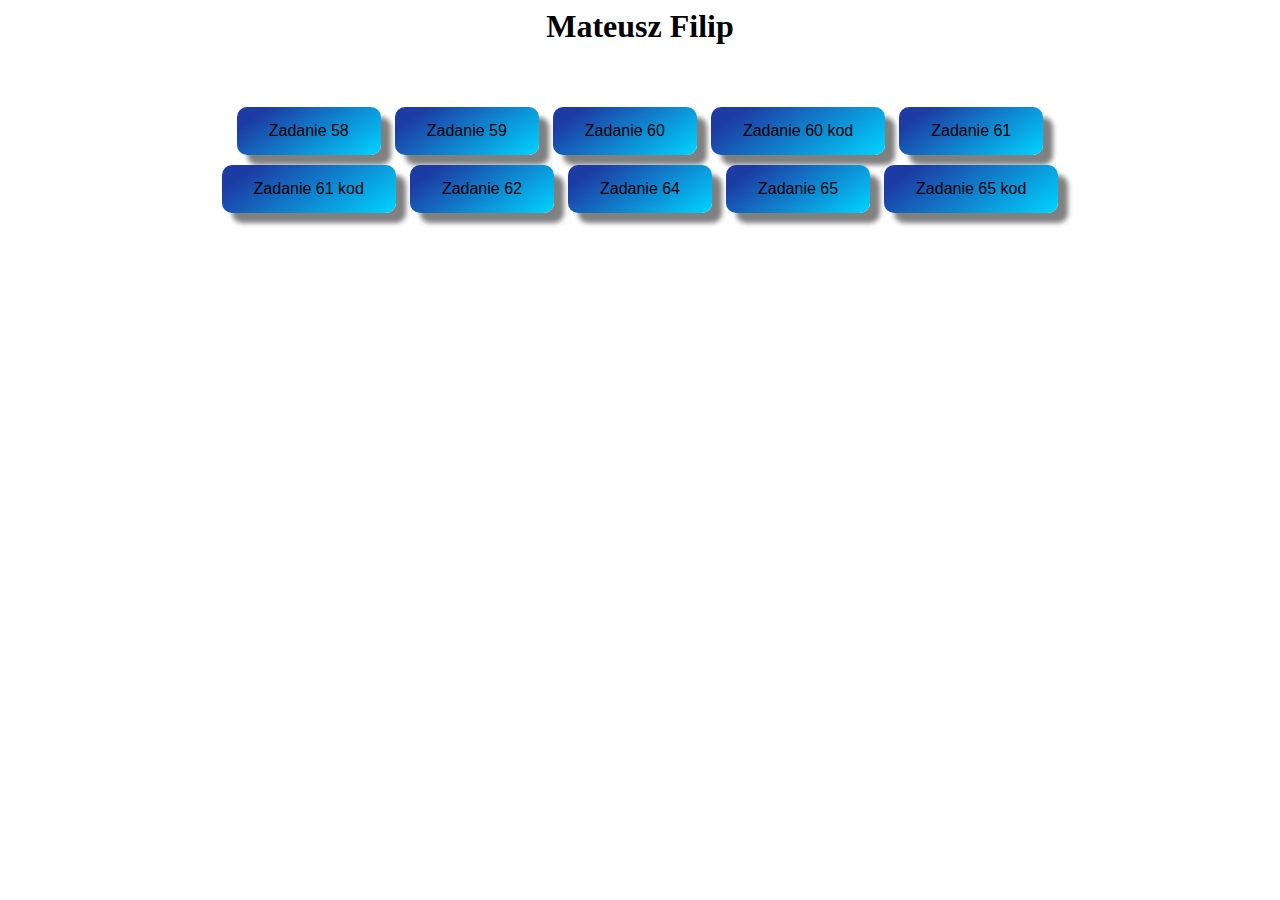
<file: index.html>
<html>

<head>
    <style>
        input {
            border: none;
            padding: 15px 32px;
            text-align: center;
            color: black;
            margin: 5px;
            font-family: Arial;
            font-size: 16px;
            /* background-color: #008CBA;  */
            background: linear-gradient(145deg, rgb(29, 60, 163) 15%, rgba(0, 212, 255, 1) 100%);
            text-align: center;
            display: inline-block;
            border-top-left-radius: 10px;
            border-top-right-radius: 10px;
            border-bottom-right-radius: 10px;
            border-bottom-left-radius: 10px;
            box-shadow: 10px 10px 5px grey;
            cursor: pointer;
            transition: color .5s;
            transition: box-shadow .8s;
            /*  transition: all 0.3s ease-in-out 0s; */
        }

        input:hover {
            color: white;
            box-shadow: none;
            /*    transform: rotate(360deg);
        transition: all 0.3s ease-in-out 0s; */
        }

        #jeden {
            /*   border: 5px solid red;   */
            width: 68%;
            align-items: auto;
            margin: auto;
        }
    </style>

    <title>Index </title>
    <script language="JavaScript">
        function WinOpen_58() {
            window.open("./zadanie58.html", "ZAD58", "toolbar=no,directories=no,menubar=no,height=600,width=600,top=200,left=000");
        }
        
        function WinOpen_59() {
            window.open("./zadanie59.html", "ZAD59", "toolbar=no,directories=no,menubar=no,height=600,width=600,top=200,left=000");
        }
        
        function WinOpen_60() {
            window.open("./zadanie60.html", "ZAD60", "toolbar=no,directories=no,menubar=no,height=600,width=600,top=200,left=000");
        }
        
        function WinOpen_60kod() {
            window.open("./zadanie60kod.html", "ZAD60kod", "toolbar=no,directories=no,menubar=no,height=600,width=600,top=200,left=000");
        }
        
        function WinOpen_61() {
            window.open("./zadanie61.html", "ZAD61", "toolbar=no,directories=no,menubar=no,height=600,width=600,top=200,left=000");
        }
        
        function WinOpen_61kod() {
            window.open("./zadanie61kod.html", "ZAD61kod", "toolbar=no,directories=no,menubar=no,height=600,width=600,top=200,left=000");
        }
        
        function WinOpen_62() {
            window.open("./zadanie62.html", "ZAD62", "toolbar=no,directories=no,menubar=no,height=600,width=600,top=200,left=000");
        }
        
        
        function WinOpen_64() {
            window.open("./zadanie64.html", "ZAD64", "toolbar=no,directories=no,menubar=no,height=600,width=600,top=200,left=000");
        }
        
        function WinOpen_65() {
            window.open("./zadanie65.html", "ZAD65", "toolbar=no,directories=no,menubar=no,height=600,width=600,top=200,left=000");
        }
        
        function WinOpen_65kod() {
            window.open("./zadanie65kod.html", "ZAD65kod", "toolbar=no,directories=no,menubar=no,height=600,width=600,top=200,left=000");
        }
        
  

    </script>

</head>

<body>
    <h1 align="center">Mateusz Filip</h1><br><br>
    <div id="jeden">
        <form>
            <center>
                <input type="button" name="przycisk" value="Zadanie 58" onclick="WinOpen_58(' ')">
                <input type="button" name="przycisk" value="Zadanie 59" onclick="WinOpen_59(' ')">
                <input type="button" name="przycisk" value="Zadanie 60" onclick="WinOpen_60(' ')">
                <input type="button" name="przycisk" value="Zadanie 60 kod" onclick="WinOpen_60kod(' ')">
                <input type="button" name="przycisk" value="Zadanie 61" onclick="WinOpen_61(' ')">
                <input type="button" name="przycisk" value="Zadanie 61 kod" onclick="WinOpen_61kod(' ')">
                <input type="button" name="przycisk" value="Zadanie 62" onclick="WinOpen_62(' ')">
                <input type="button" name="przycisk" value="Zadanie 64" onclick="WinOpen_64(' ')">
                <input type="button" name="przycisk" value="Zadanie 65" onclick="WinOpen_65(' ')">
                <input type="button" name="przycisk" value="Zadanie 65 kod" onclick="WinOpen_62kod(' ')">
            </center>
        </form>
    </div>

</body>

</html>
</file>
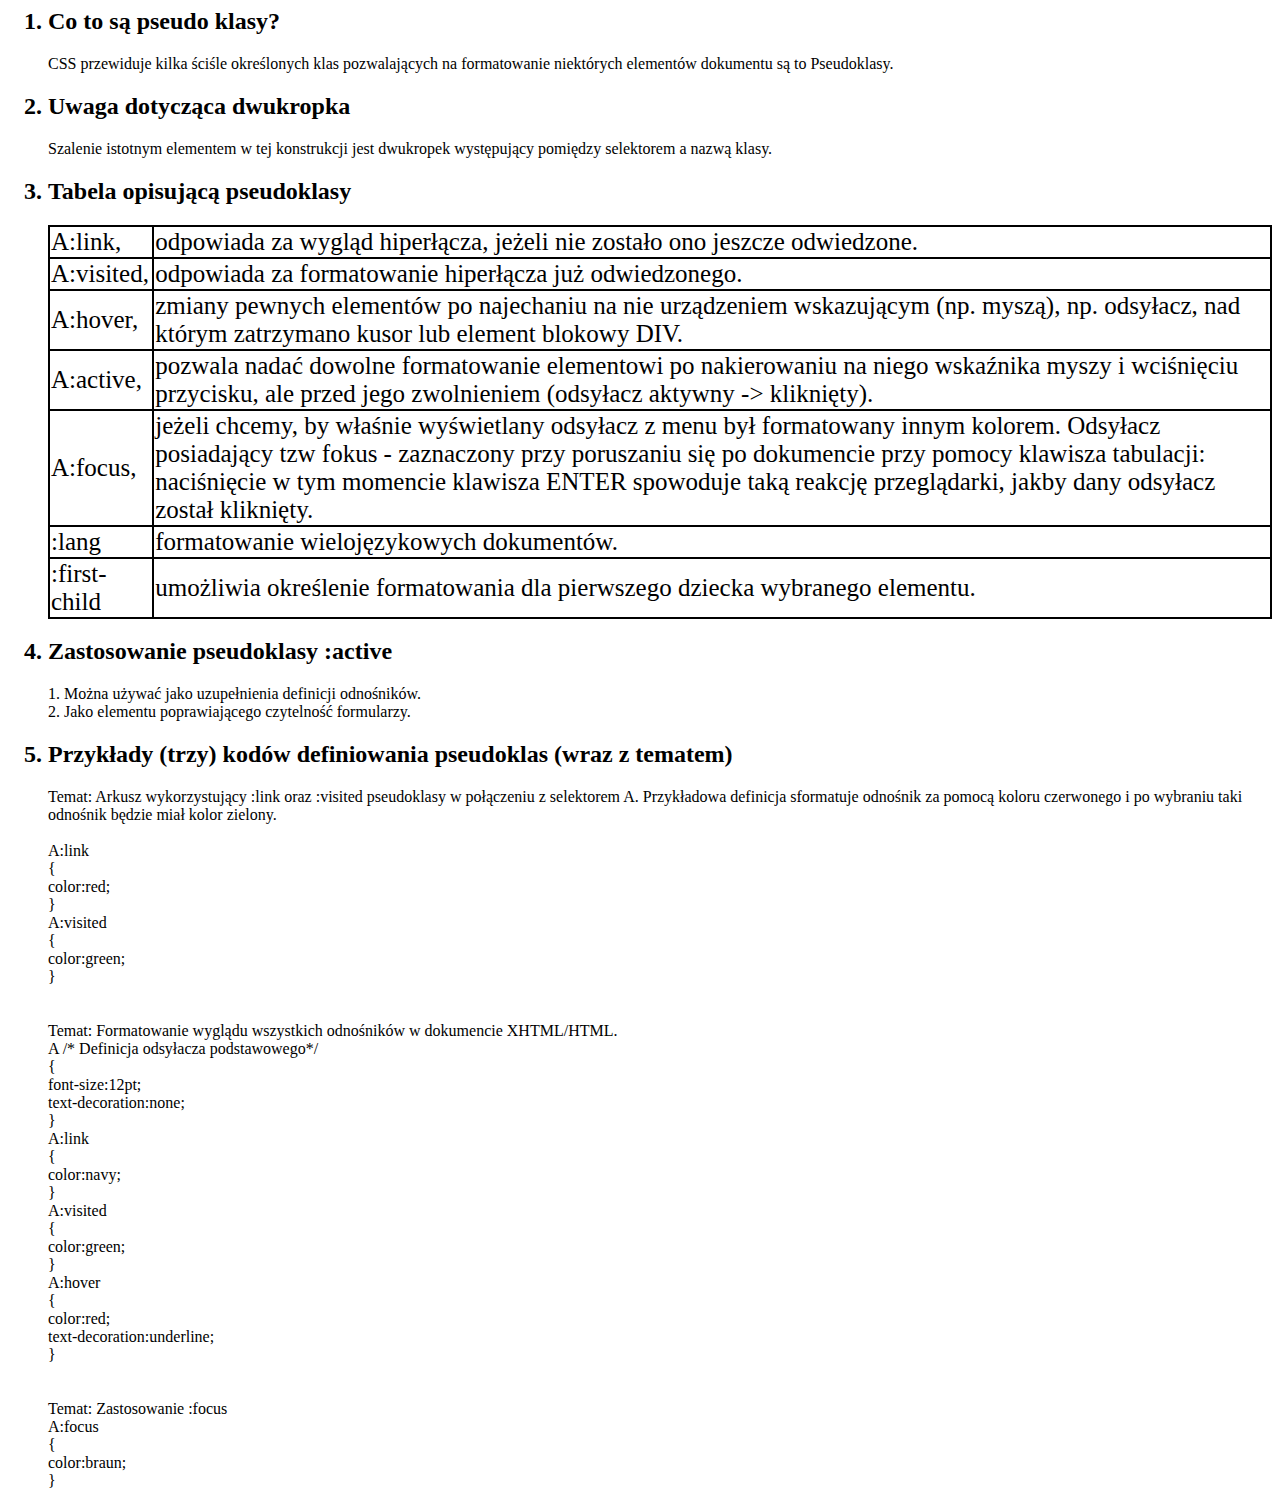
<file: zadanie58.html>
<html>

<head>
    <meta charset="utf-8">
    <style>
        table,
        tr,
        td {
            color: black;
            border: 2px solid;
            border-collapse: collapse;
            font-size: 25px;
        }

     
    </style>
</head>

<body>
    <ol>
        <h2>
            <li>
                Co to są pseudo klasy?
            </li>
        </h2>
        <p>CSS przewiduje kilka ściśle określonych klas pozwalających na formatowanie niektórych elementów dokumentu są
            to Pseudoklasy.</p>

        <h2>
            <li>
                Uwaga dotycząca dwukropka
            </li>
        </h2>
        <p>Szalenie istotnym elementem w tej konstrukcji jest dwukropek występujący pomiędzy selektorem a nazwą klasy.
        </p>





        <h2>
            <li>
                Tabela opisującą pseudoklasy
            </li>
        </h2>


        <table>
            <tr>
                <td>
                    A:link,
                </td>
                <td>
                    odpowiada za wygląd hiperłącza, jeżeli nie zostało ono jeszcze odwiedzone.
                </td>
            </tr>
            <tr>
                <td>
                    A:visited,
                </td>
                <td>
                    odpowiada za formatowanie hiperłącza już odwiedzonego.
                </td>
            </tr>
            <tr>
                <td>
                    A:hover,
                </td>
                <td>
                    zmiany pewnych elementów po najechaniu na nie urządzeniem wskazującym (np. myszą), np. odsyłacz, nad
                    którym zatrzymano kusor lub element blokowy DIV.
                </td>
            </tr>
            <tr>
                <td>
                    A:active,
                </td>
                <td>
                    pozwala nadać dowolne formatowanie elementowi po nakierowaniu na niego wskaźnika myszy i wciśnięciu
                    przycisku, ale przed jego zwolnieniem (odsyłacz aktywny -> kliknięty).
                </td>
            </tr>
            <tr>
                <td>
                    A:focus,
                </td>
                <td>
                    jeżeli chcemy, by właśnie wyświetlany odsyłacz z menu był formatowany innym kolorem. Odsyłacz
                    posiadający tzw fokus - zaznaczony przy poruszaniu się po dokumencie przy pomocy klawisza
                    tabulacji: naciśnięcie w tym momencie klawisza ENTER spowoduje taką reakcję przeglądarki, jakby dany
                    odsyłacz został kliknięty.
                </td>
            </tr>
            <tr>
                <td>
                    :lang
                </td>
                <td>
                    formatowanie wielojęzykowych dokumentów.
                </td>
            </tr>
            <tr>
                <td>
                    :first-child
                </td>
                <td>
                    umożliwia określenie formatowania dla pierwszego dziecka wybranego elementu.
                </td>
            </tr>
        </table>



        <h2>
            <li>
                Zastosowanie pseudoklasy :active
            </li>
        </h2>
        <p>1. Można używać jako uzupełnienia definicji odnośników.<br>
           2. Jako elementu poprawiającego czytelność formularzy. </p>


        <h2>
            <li>
                Przykłady (trzy) kodów definiowania pseudoklas (wraz z tematem) 
            </li>
        </h2>
        <p>
            Temat: Arkusz wykorzystujący :link oraz :visited pseudoklasy w połączeniu z selektorem A. Przykładowa definicja 
            sformatuje odnośnik za pomocą koloru czerwonego i po wybraniu taki odnośnik będzie miał kolor zielony. <br><br>
           
      
            A:link <br>
             {<br>
             color:red;<br>
             }<br>
            A:visited<br>
             {<br>
             color:green;<br>
             }<br><br><br>
         


             Temat: Formatowanie wyglądu wszystkich odnośników w dokumencie XHTML/HTML.<br>
             A /* Definicja odsyłacza podstawowego*/<br>
              {<br>
              font-size:12pt;<br>
              text-decoration:none;<br>
              }<br>
             A:link<br>
              {<br>
              color:navy;<br>
              }<br>
             A:visited<br>
              {<br>
              color:green;<br>
              }<br>
             A:hover<br>
              {<br>
              color:red;<br>
              text-decoration:underline;<br>
              }<br><br><br>
             

              Temat: Zastosowanie :focus<br>
                A:focus<br>
                {<br>
                color:braun;<br>
                }<br>


        </p>

    </ol>

</body>

</html>
</file>
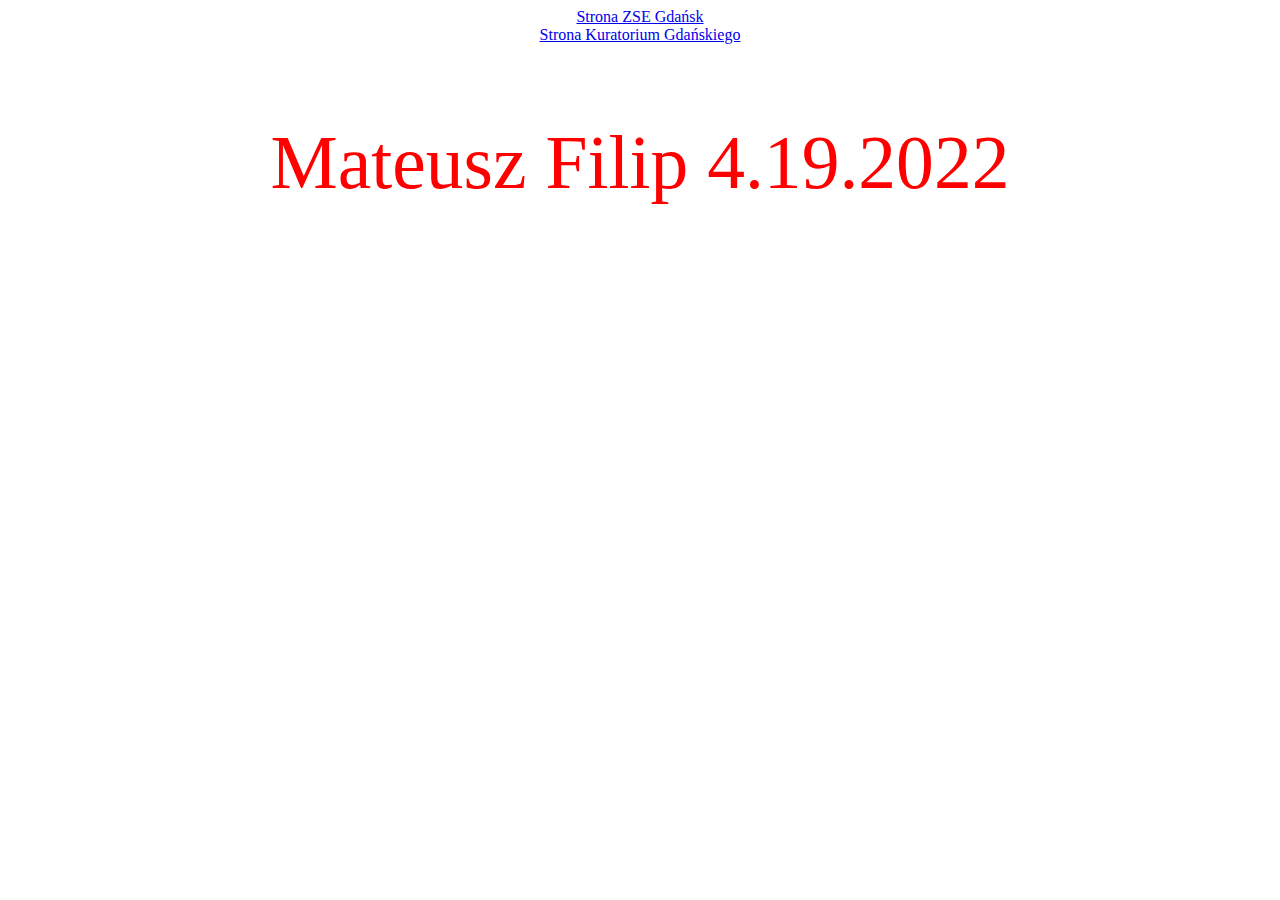
<file: zadanie59.html>
<html>

<head>
    <meta charset="utf-8">
    <style>

        div.IMIE{
            font-size: 2cm;
            color: red;
        }
    </style>
</head>

<body>  
 <center>
    <a href="https://zse.edu.gdansk.pl/pl">Strona ZSE Gdańsk</a><br>
    <a href="https://www.kuratorium.gda.pl/">Strona  Kuratorium Gdańskiego</a><br>
    <div class="IMIE">
        <p>
            Mateusz Filip 4.19.2022
        </p>
    </div>
</center>
</body>
</html>
</file>
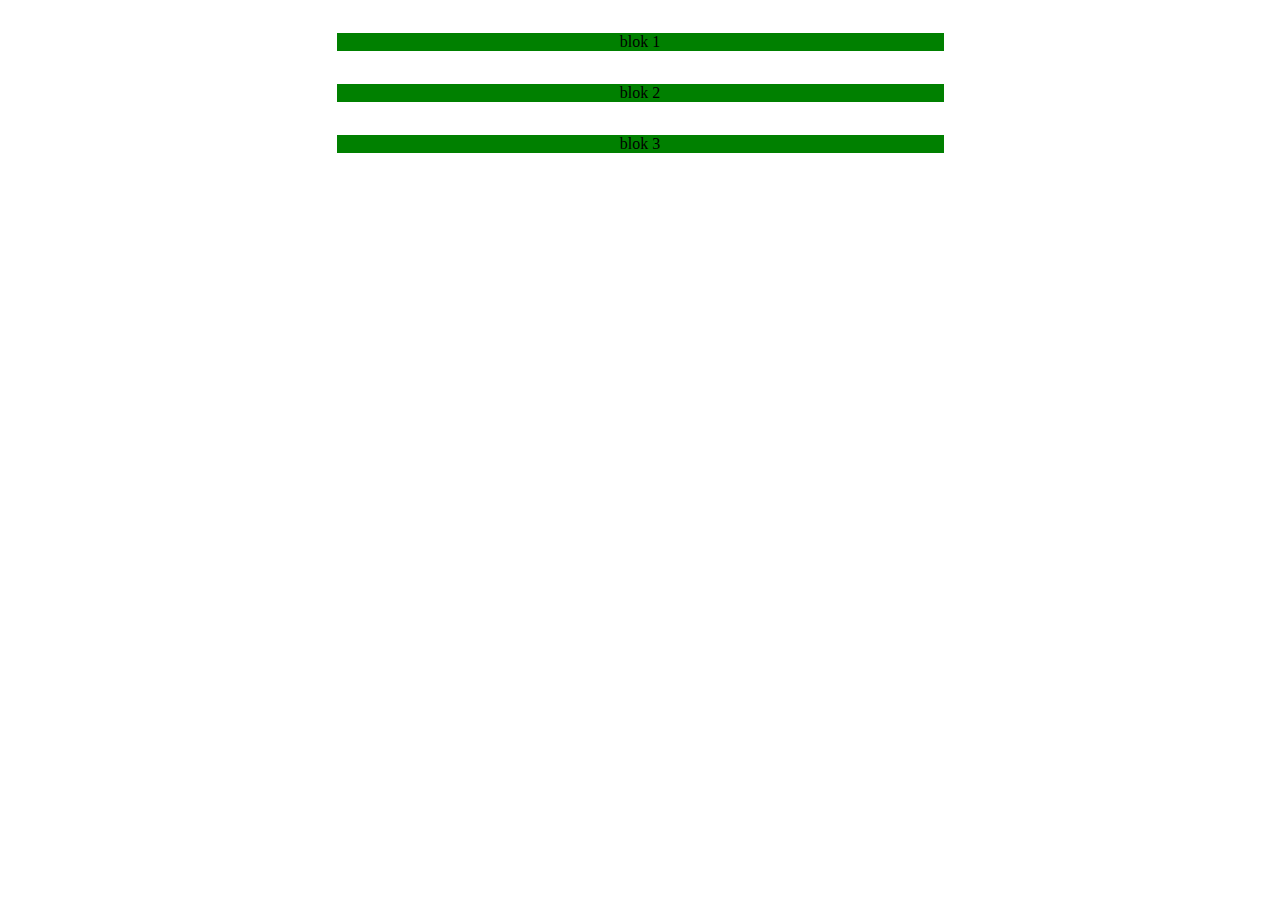
<file: zadanie60.html>
<html>

<head>
    <meta charset="utf-8">
    <link rel="Stylesheet" type="text/css" href="zadanie60_fili.css" />
</head>

<body>  
    <center>
        <div id="blok1_Filip">blok 1 </div>
        <div id="blok2_Filip">blok 2 </div>
        <div id="blok3_Filip">blok 3 </div>
    </center>





    <!-- 
    hover; jest selektorem który spełnia wartość jak nad danym elementem html znajduje się kursor myszy
    Mateusz Filip 
    -->
</body>
</html>
</file>
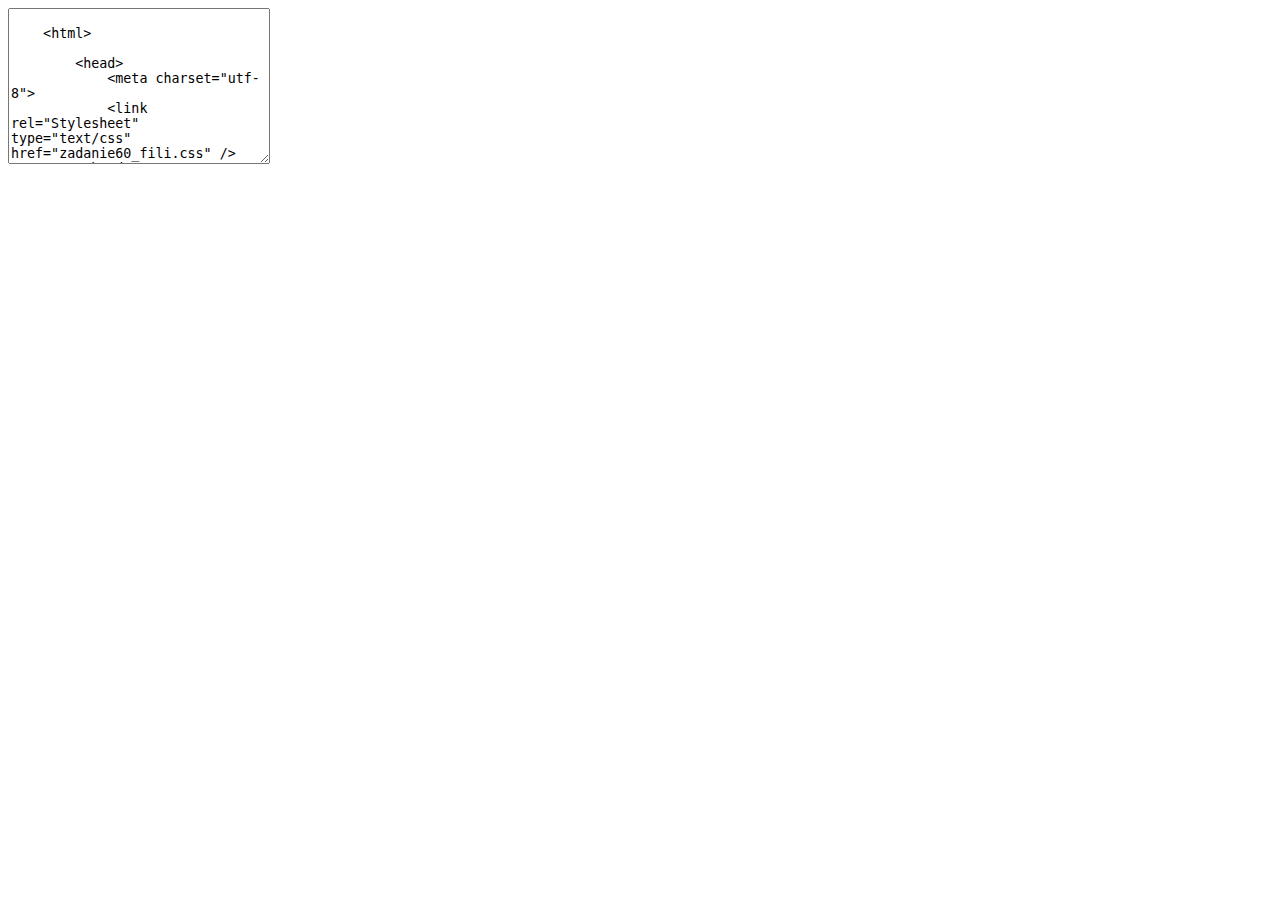
<file: zadanie60kod.html>
<textarea name="tak" id="" cols="30" rows="10">

    <html>

        <head>
            <meta charset="utf-8">
            <link rel="Stylesheet" type="text/css" href="zadanie60_fili.css" />
        </head>
        
        <body>  
            <center>
                <div id="blok1_Filip">blok 1 </div>
                <div id="blok2_Filip">blok 2 </div>
                <div id="blok3_Filip">blok 3 </div>
            </center>
        
        
        
        
        
            <!-- 
            hover; jest selektorem który spełnia wartość jak nad danym elementem html znajduje się kursor myszy
            Mateusz Filip 
            -->
        </body>
        </html>




</textarea>
</file>
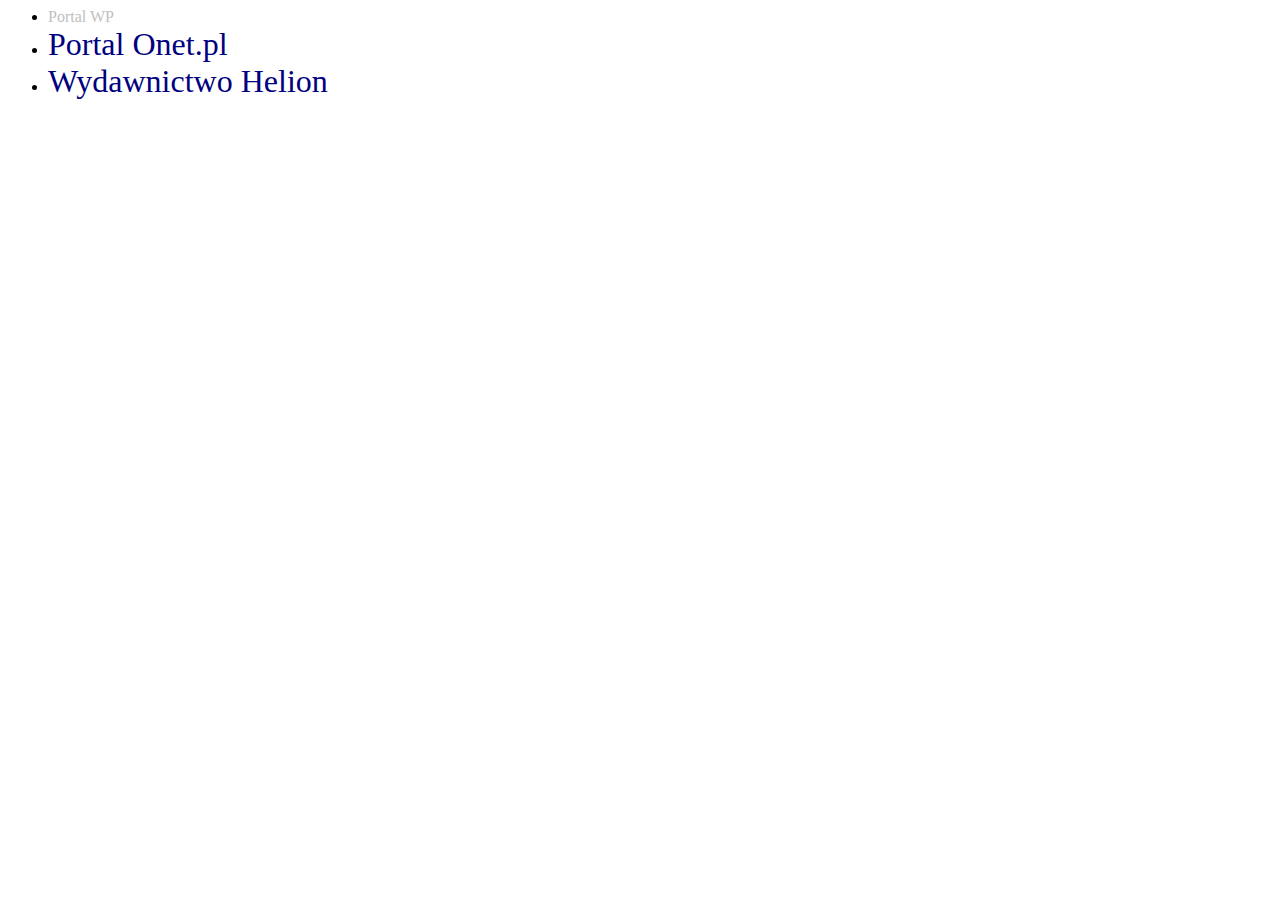
<file: zadanie61.html>
<html>

<head>
    <meta charset="utf-8">
    <link rel="Stylesheet" type="text/css" href="zadanie61_fili.css" />
</head>

<body>  
        <ul>
            <li><a href="http://www.zse.gda.pl" class="maly">Portal WP</a></li>
            <li><a href="http://onet.pl">Portal Onet.pl</a></li>
            <li><a href="http://helion.pl">Wydawnictwo Helion</a></li>
        </ul>
            


    <!-- 
    Mateusz Filip 
    -->
</body>
</html>
</file>
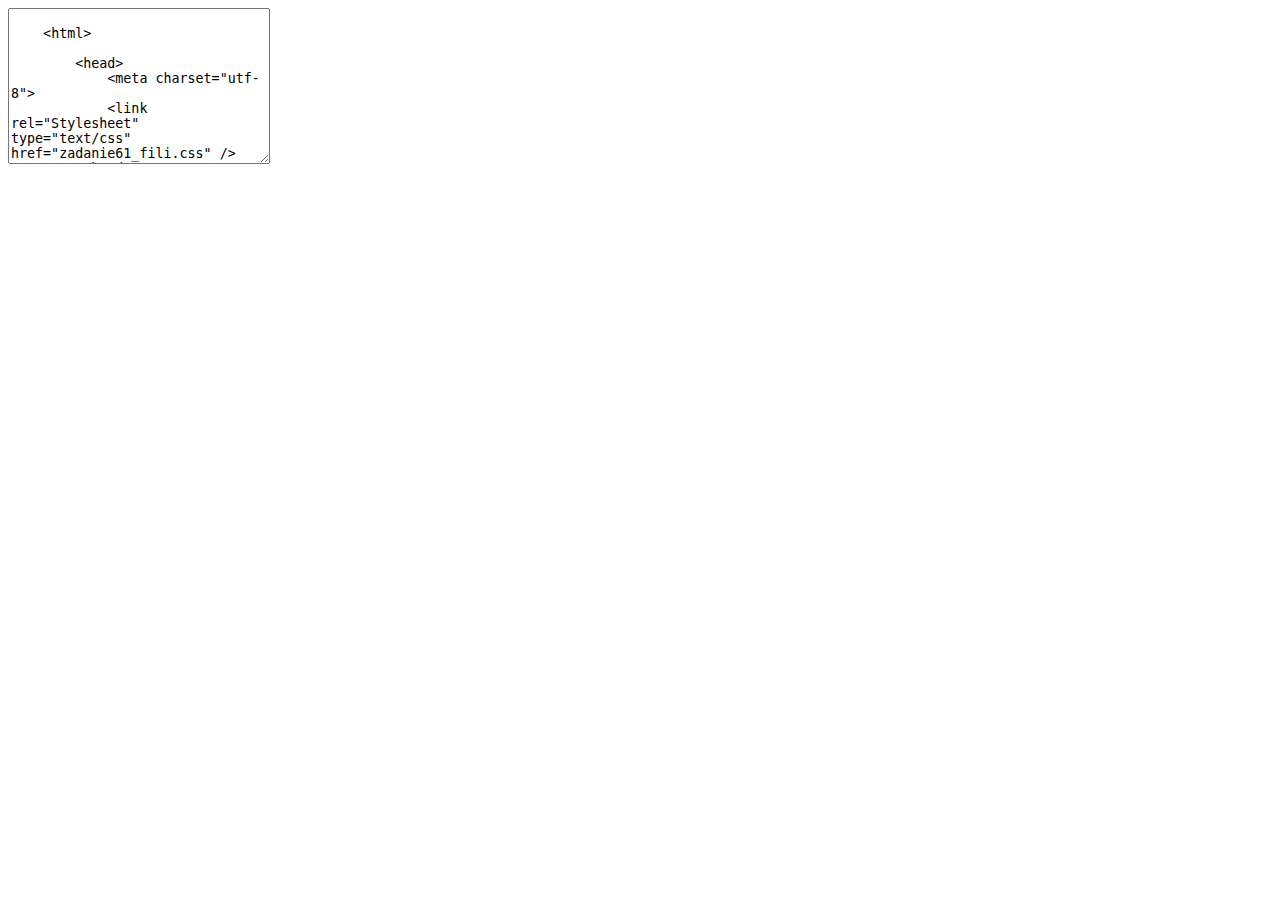
<file: zadanie61kod.html>
<textarea name="tak" id="" cols="30" rows="10">

    <html>

        <head>
            <meta charset="utf-8">
            <link rel="Stylesheet" type="text/css" href="zadanie61_fili.css" />
        </head>
        
        <body>  
                <ul>
                    <li><a href="http://www.zse.gda.pl" class="maly">Portal WP</a></li>
                    <li><a href="http://onet.pl">Portal Onet.pl</a></li>
                    <li><a href="http://helion.pl">Wydawnictwo Helion</a></li>
                </ul>
                    
        
        
            <!-- 
            Mateusz Filip 
            -->
        </body>
        </html>

</textarea>
</file>
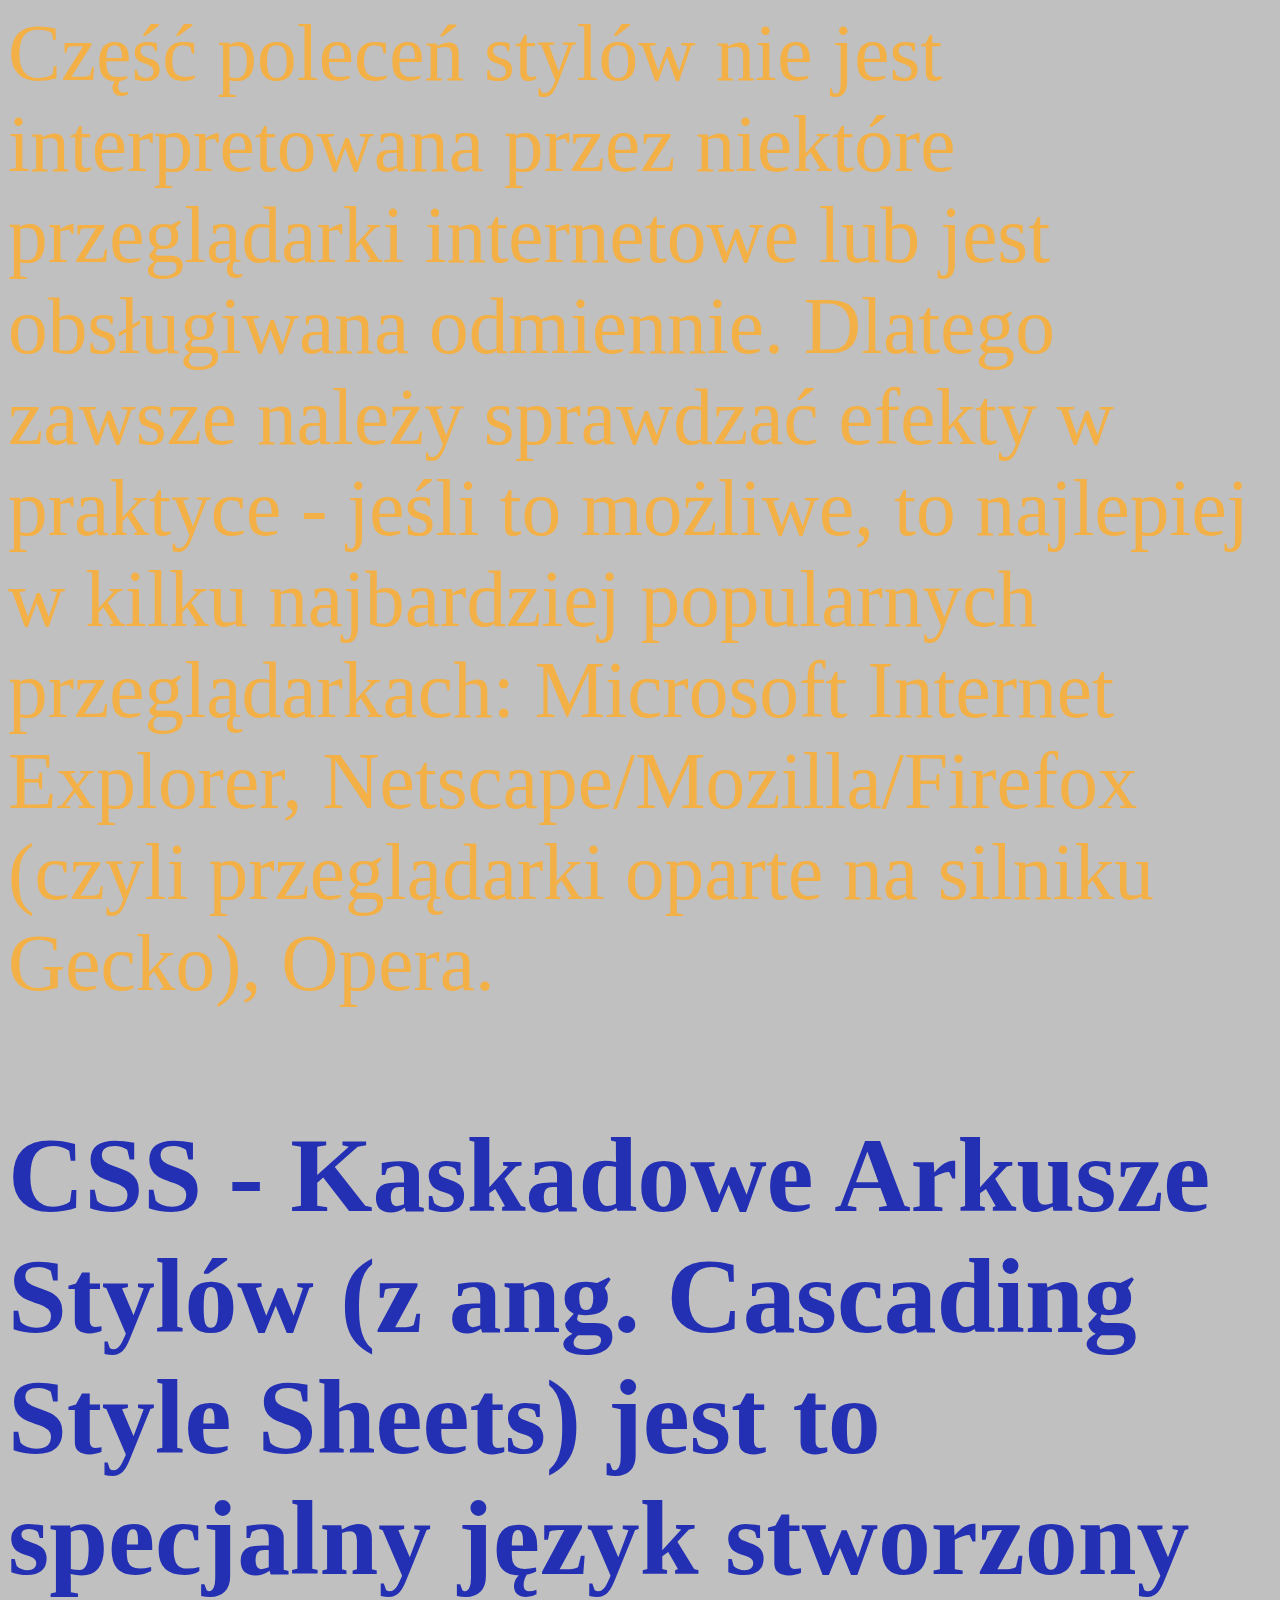
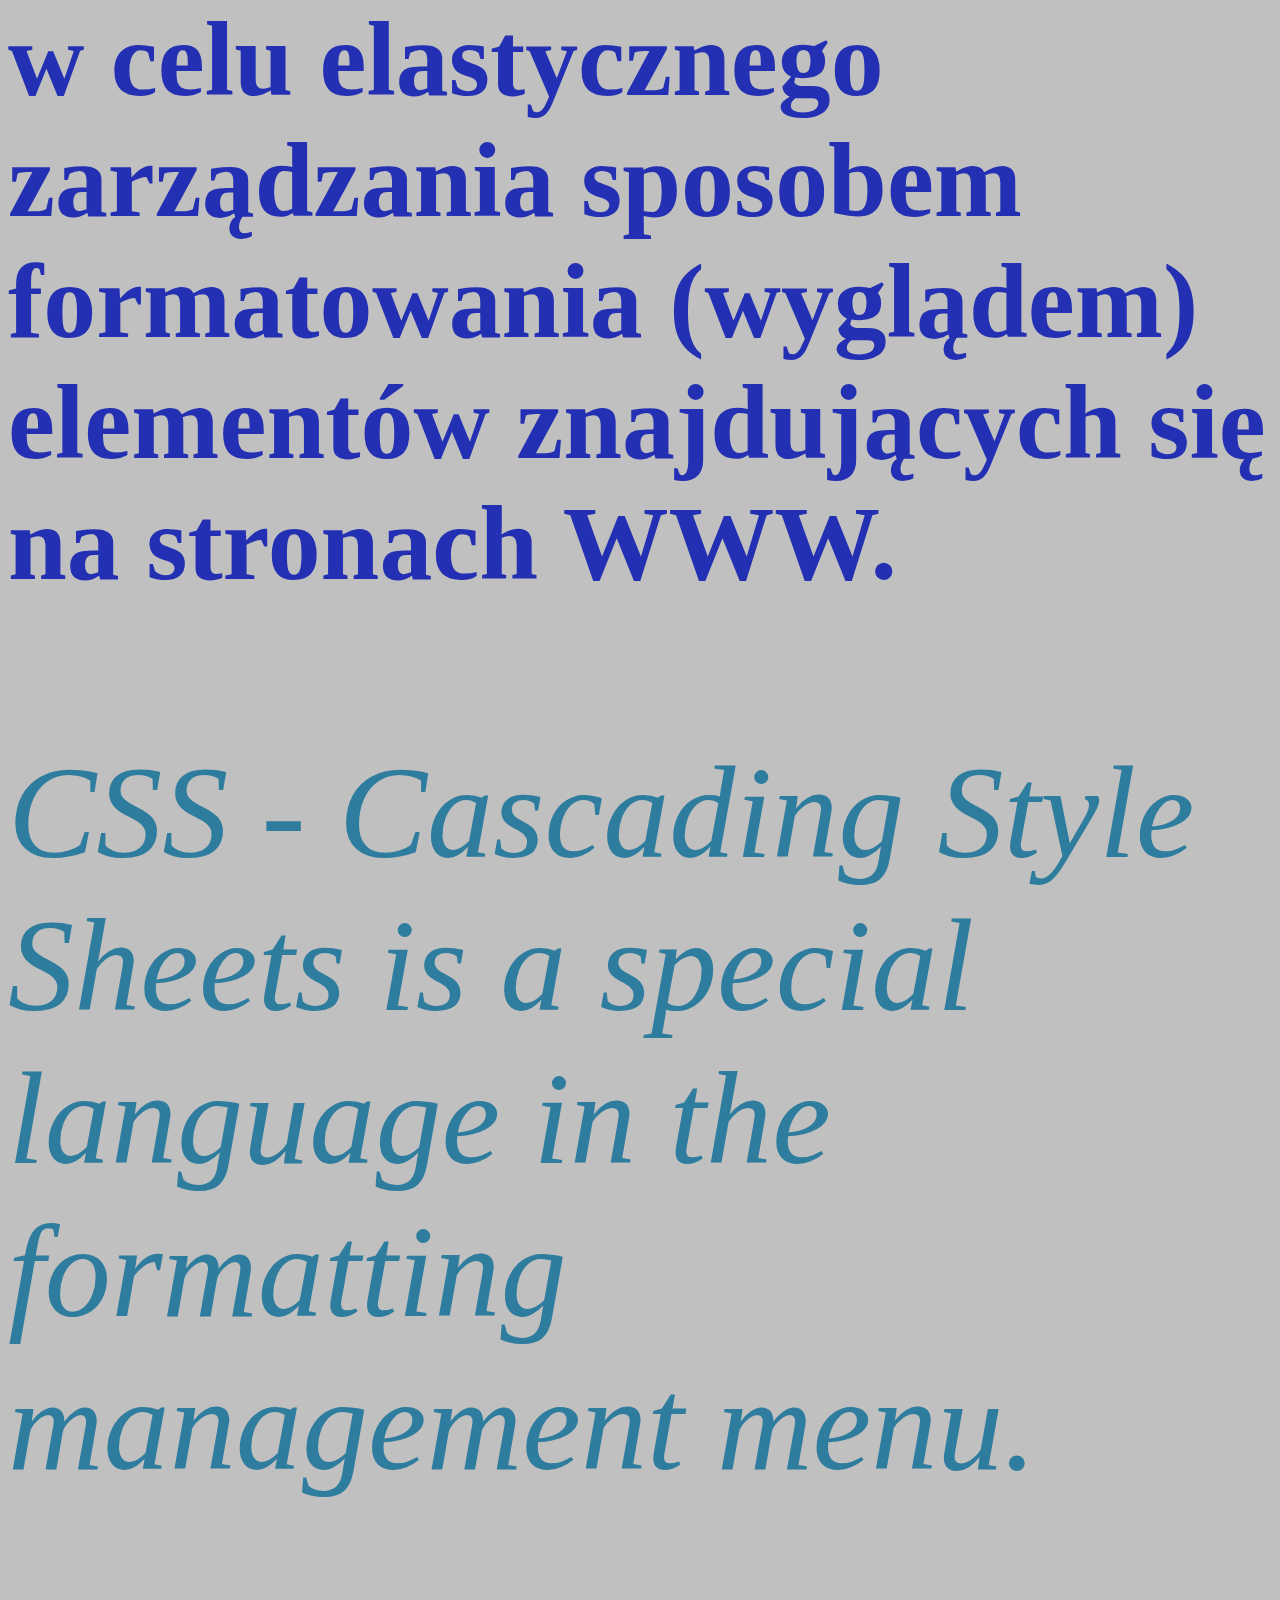
<file: zadanie62.html>
<html>

<head>
    <meta charset="utf-8">
    <link rel="Stylesheet" type="text/css" href="" />


    <style>
    p {
    font-size: 21mm;
    color: rgb(242, 176, 70);
    }

    p:lang(pl) {
    font-weight: bold;
    color: rgb(36, 48, 179);
    font-size: 28mm;
    }

    p:lang(en) {
    font-style: italic;
    color: rgb(46, 124, 158);
    font-size: 35mm;
    }

    body {
    background-color: silver;
    }

    </style>



</head>

<body>  
    <p>
        Część poleceń stylów nie jest interpretowana przez niektóre przeglądarki internetowe lub jest
        obsługiwana odmiennie. Dlatego zawsze należy sprawdzać efekty w praktyce - jeśli to
        możliwe, to najlepiej w kilku najbardziej popularnych przeglądarkach: Microsoft Internet
        Explorer, Netscape/Mozilla/Firefox (czyli przeglądarki oparte na silniku Gecko), Opera. 
    </p>
    <p lang="pl">
        CSS - Kaskadowe Arkusze Stylów (z ang. Cascading Style Sheets) jest to specjalny język
        stworzony w celu elastycznego zarządzania sposobem formatowania (wyglądem) elementów
        znajdujących się na stronach WWW.   
    </p>
    <p lang="en">
        CSS - Cascading Style Sheets is a special language in the formatting management menu.
    </p>


    <!-- 
    Mateusz Filip 
    -->
</body>
</html>
</file>
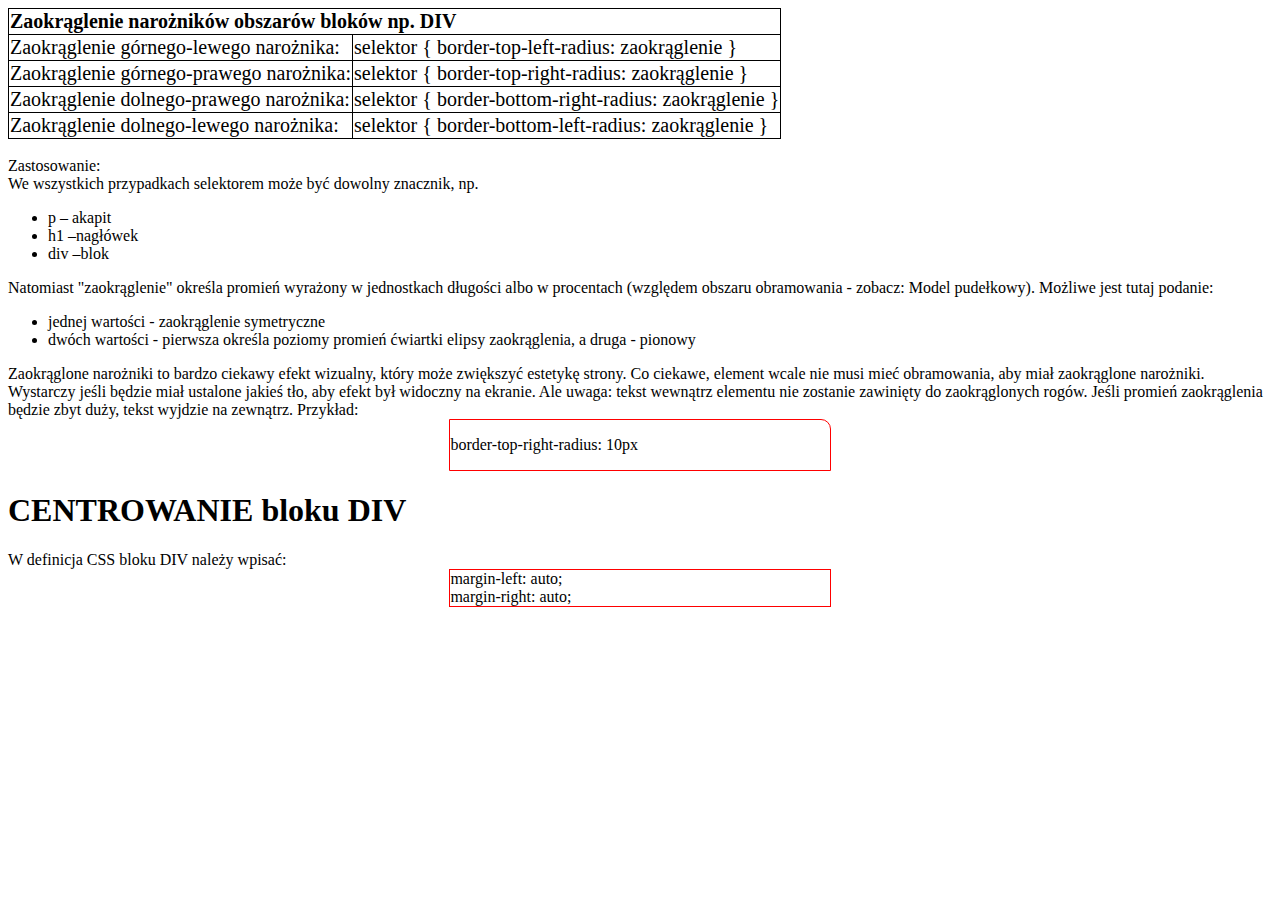
<file: zadanie64.html>
<html>

<head>
    <meta charset="utf-8">
    <link rel="Stylesheet" type="text/css" href="" />

<style>
  table, tr, td {

            color: black;
            border: 1px solid;
            border-collapse: collapse;
            font-size: 20px;
        }

    div{

        border: 1px red solid;
        width: 30%;
        height: auto;
        margin-left: auto;
        margin-right: auto;

    }

    div#prawy-gorny-zaok{

        border-top-right-radius: 10px;
    }
</style>



</head>

<body>  
    <table>
        <tr>
            <td colspan="2">
                <b>
                    Zaokrąglenie narożników obszarów bloków np. DIV
                </b>
            </td>
        </tr>
        <tr>
            <td>
                Zaokrąglenie górnego-lewego narożnika:
            </td>
            <td>
                selektor { border-top-left-radius: zaokrąglenie }
            </td>
        </tr>
        <tr>
            <td>
                Zaokrąglenie górnego-prawego narożnika:
            </td>
            <td>
                selektor { border-top-right-radius: zaokrąglenie }
            </td>
        </tr>
        <tr>
            <td>
                Zaokrąglenie dolnego-prawego narożnika:
            </td>
            <td>
                selektor { border-bottom-right-radius: zaokrąglenie }
            </td>
        </tr>
        <tr>
            <td>
                Zaokrąglenie dolnego-lewego narożnika:
            </td>
            <td>
                selektor { border-bottom-left-radius: zaokrąglenie }
            </td>
        </tr>
    </table><br>



Zastosowanie:<br>
We wszystkich przypadkach selektorem może być dowolny znacznik, np.
<ul>
<li>p – akapit</li>
<li>h1 –nagłówek</li>
<li>div –blok</li>
</ul>
Natomiast "zaokrąglenie" określa promień wyrażony w jednostkach długości albo w
procentach (względem obszaru obramowania - zobacz: Model pudełkowy). Możliwe jest tutaj
podanie:
<ul>
<li>jednej wartości - zaokrąglenie symetryczne</li>
<li>dwóch wartości - pierwsza określa poziomy promień ćwiartki elipsy zaokrąglenia, a druga - pionowy</li>
</ul>
Zaokrąglone narożniki to bardzo ciekawy efekt wizualny, który może zwiększyć estetykę
strony. Co ciekawe, element wcale nie musi mieć obramowania, aby miał zaokrąglone
narożniki. Wystarczy jeśli będzie miał ustalone jakieś tło, aby efekt był widoczny na ekranie.
Ale uwaga: tekst wewnątrz elementu nie zostanie zawinięty do zaokrąglonych rogów. Jeśli
promień zaokrąglenia będzie zbyt duży, tekst wyjdzie na zewnątrz.



Przykład: 
 <div id="prawy-gorny-zaok">
    <p>border-top-right-radius: 10px</p>
 </div>

<h1>CENTROWANIE bloku DIV</h1>
 W definicja CSS bloku DIV należy wpisać:
 <div>
    margin-left: auto; <br>
    margin-right: auto;
 </div>

    <!-- 
    Mateusz Filip 
    -->
</body>
</html>
</file>
<file: zadanie60_fili.css>
div{
            width: 607px;
            background-color: green;
            margin: 33px;
            transition: all 0.2137s;
        }

        div#blok1_Filip:hover{
            font-size: 21mm;
            background-color: red;
        }

        div#blok2_Filip:hover{
            font-size: 21mm;
            background-color: gold;

        }


        div#blok3_Filip:hover{
            font-size: 21mm;
            background-color: yellow;
        }



        /* 
        hover; jest selektorem który spełnia wartość jak nad danym elementem html znajduje się kursor myszy
        Mateusz Filip 
        */
</file>
<file: zadanie61_fili.css>
/* Określenie oddzielnego formatowania dla każdego stanu odnośnika. */
/*Normalne odnosniki*/
A
 {
 font-size:24pt;
 text-decoration:none;
 }
A:link
 {
 color:navy;
 }
A:visited
 {
 color:green;
 }
A:hover
 {
 color:red;
 text-decoration:underline;
 }
/*Male odnosniki*/
A.maly
 {
 font-size: 12pt;
 }
A.maly:link
 {
 color:silver;;
 }
A.maly:visited
 {
 color:yellow;
 }
A.maly:hover
 {
 color:black;
 text-decoration:none;
 }
A:active
 {
 color:silver;
 }

        /* 
        Mateusz Filip 
        */
</file>
